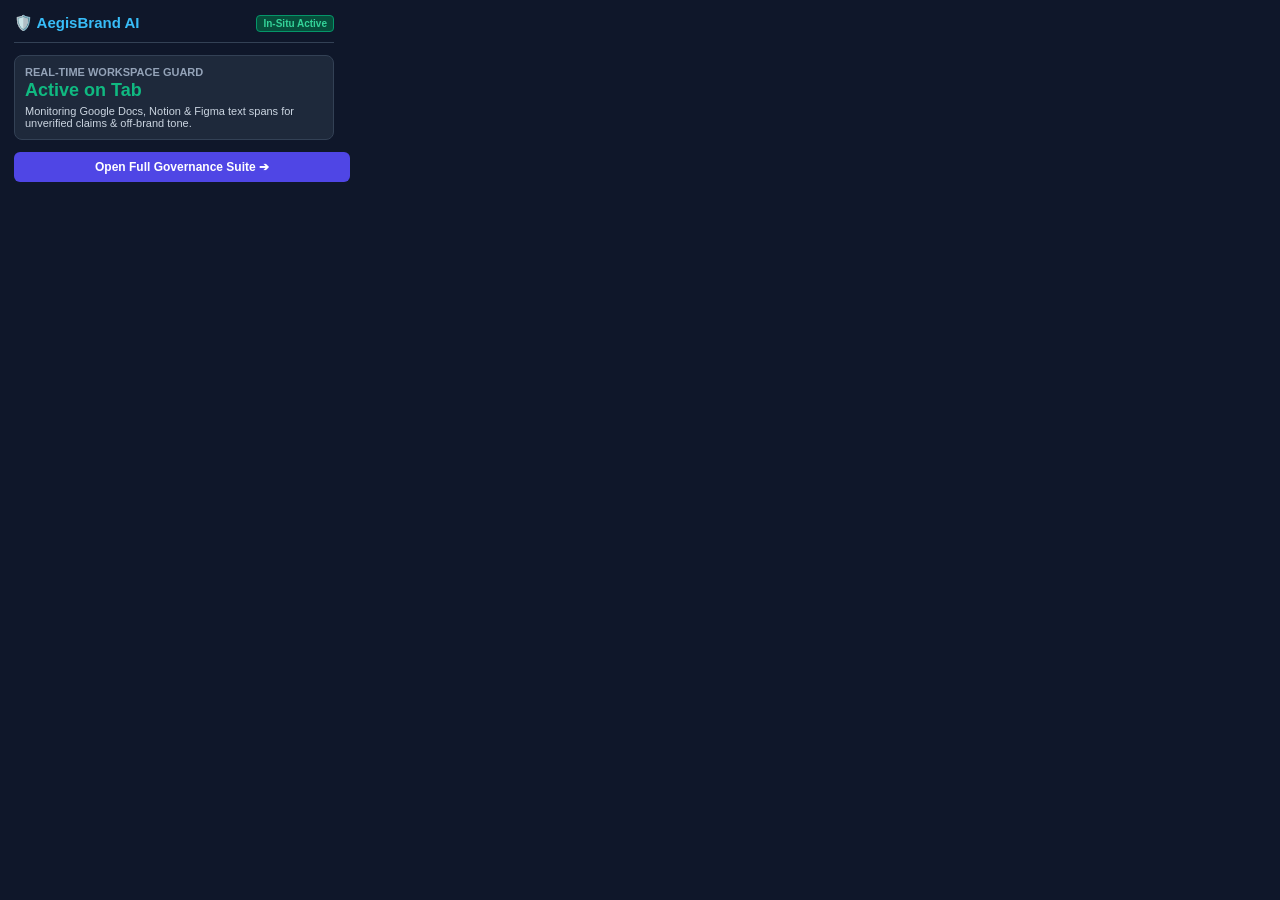
<file: extension/popup.html>
<!DOCTYPE html>
<html>
<head>
  <meta charset="utf-8">
  <title>AegisBrand AI</title>
  <style>
    body {
      width: 320px;
      font-family: -apple-system, BlinkMacSystemFont, 'Segoe UI', Roboto, sans-serif;
      margin: 0;
      padding: 14px;
      background: #0f172a;
      color: #f8fafc;
    }
    .header {
      display: flex;
      align-items: center;
      justify-content: space-between;
      border-bottom: 1px solid #334155;
      padding-bottom: 10px;
      margin-bottom: 12px;
    }
    .logo {
      font-weight: 800;
      font-size: 15px;
      color: #38bdf8;
      display: flex;
      align-items: center;
      gap: 6px;
    }
    .badge {
      background: #064e3b;
      color: #34d399;
      font-size: 10px;
      font-weight: 700;
      padding: 2px 6px;
      border-radius: 4px;
      border: 1px solid #059669;
    }
    .status-card {
      background: #1e293b;
      border: 1px solid #334155;
      border-radius: 8px;
      padding: 10px;
      margin-bottom: 12px;
    }
    .status-title {
      font-size: 11px;
      color: #94a3b8;
      text-transform: uppercase;
      font-weight: 700;
    }
    .status-val {
      font-size: 18px;
      font-weight: 800;
      color: #10b981;
      margin-top: 2px;
    }
    .btn {
      width: 100%;
      background: #4f46e5;
      color: #ffffff;
      border: none;
      padding: 8px;
      border-radius: 6px;
      font-weight: 600;
      font-size: 12px;
      cursor: pointer;
      display: block;
      text-align: center;
      text-decoration: none;
      margin-top: 8px;
    }
    .btn:hover { background: #4338ca; }
  </style>
</head>
<body>
  <div class="header">
    <div class="logo">🛡️ AegisBrand AI</div>
    <div class="badge">In-Situ Active</div>
  </div>
  <div class="status-card">
    <div class="status-title">Real-Time Workspace Guard</div>
    <div class="status-val">Active on Tab</div>
    <div style="font-size: 11px; color: #cbd5e1; margin-top: 4px;">
      Monitoring Google Docs, Notion & Figma text spans for unverified claims & off-brand tone.
    </div>
  </div>
  <a href="https://aegisbrand-ai.vercel.app" target="_blank" class="btn">Open Full Governance Suite ➔</a>
</body>
</html>
</file>
